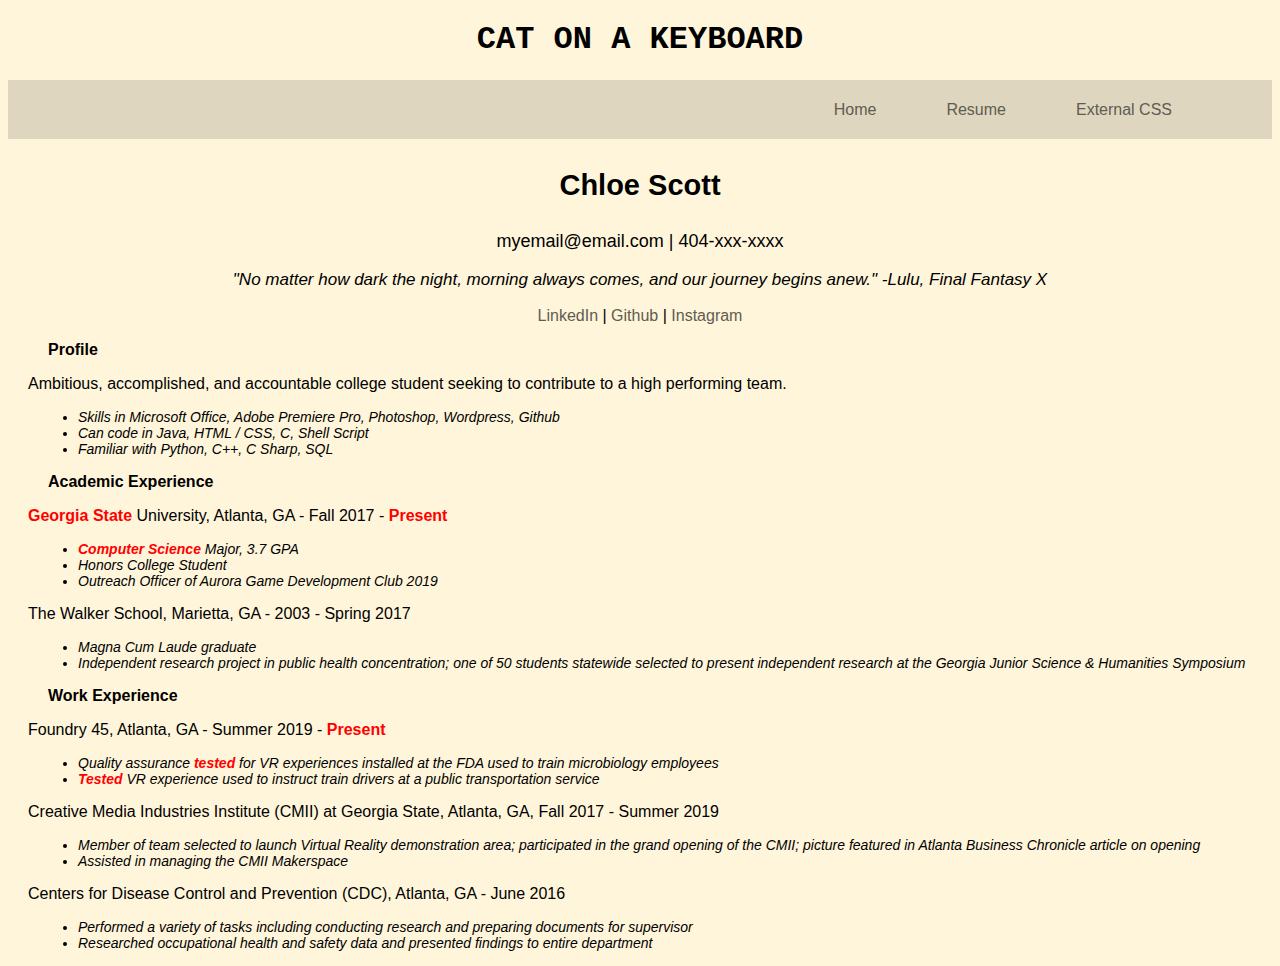
<file: resume.html>
<!DOCTYPE html>
<html lang= "en" >
	<head>
		<title>Cat On A Keyboard</title>
		<link rel="stylesheet" href="stylesheet.css">
		<meta charset="utf-8"/>
	</head>
	<body>
	<!--header-->
		<h1>CAT ON A KEYBOARD</h1>
		
		
	<!--nav bar-->
		<div class = "mytabs">
			<ul class = "amenu">
				<li><a href="https://codd.cs.gsu.edu/~cscott83/Assignments/1/externalcss.html">External CSS</a></li>
				<li><a href="https://codd.cs.gsu.edu/~cscott83/Assignments/1/resume.html">Resume</a></li>
				<li><a href="https://codd.cs.gsu.edu/~cscott83/Assignments/1/index.html">Home</a></li>
			</ul>
		</div>
		
	<!--my resume-->
	<div class = "bigheader">
		<p>Chloe Scott</p>
	</div>
	
	<div class = "subheading">
		<p>myemail@email.com | 404-xxx-xxxx</p>
	</div>
	
	<div class = "favquote">
		<p>"No matter how dark the night, morning always comes, and our journey begins anew." -Lulu, Final Fantasy X</p>
	</div>
	
	<div class = "mylinks">
	<p><a href="https://www.linkedin.com/in/chloereevescott/">LinkedIn</a> | <a href="https://github.com/crscott83">Github</a> | <a href="https://www.instagram.com/instagram/">Instagram</a></p>
	</div>
	
	<div class = "headforsection">
		<p>Profile</p>
	</div>
	
	<div class = "sectiontext">
		<p>Ambitious, accomplished, and accountable college student seeking to contribute to a high performing team.</p>
	</div>
	
	<div class = "sectionlist">
		<div class = "sectionlistcont">
				<ul class = "sectionlistpieces">
						<li>Skills in Microsoft Office, Adobe Premiere Pro, Photoshop, Wordpress, Github</li>
						<li>Can code in Java, HTML / CSS, C, Shell Script</li>
						<li>Familiar with Python, C++, C Sharp, SQL</li>
				</ul>
		</div>
	</div>
	
	<div class = "headforsection">
		<p>Academic Experience</p>
	</div>
	
	<div class = "sectiontext">
		<p><span>Georgia State</span> University, Atlanta, GA - Fall 2017 - <span>Present</span></p>
	</div>
	
	<div class = "sectionlist">
		<div class = "sectionlistcont">
				<ul class = "sectionlistpieces">
						<li><span>Computer Science</span> Major, 3.7 GPA</li>
						<li>Honors College Student</li>
						<li>Outreach Officer of Aurora Game Development Club 2019</li>
				</ul>
		</div>
	</div>
	
	<div class = "sectiontext">
		<p>The Walker School, Marietta, GA - 2003 - Spring 2017</p>
	</div>
	
	<div class = "sectionlist">
		<div class = "sectionlistcont">
				<ul class = "sectionlistpieces">
						<li>Magna Cum Laude graduate</li>
						<li>Independent research project in public health concentration; one of 50 students statewide selected to present independent research at the Georgia Junior Science & Humanities Symposium</li>
				</ul>
		</div>
	</div>
	
	<div class = "headforsection">
		<p>Work Experience</p>
	</div>
	
	<div class = "sectiontext">
		<p>Foundry 45, Atlanta, GA - Summer 2019 - <span>Present</span></p>
	</div>
	
	<div class = "sectionlist">
		<div class = "sectionlistcont">
				<ul class = "sectionlistpieces">
						<li>Quality assurance <span>tested</span> for VR experiences installed at the FDA used to train microbiology employees</li>
						<li><span>Tested</span> VR experience used to instruct train drivers at a public transportation service</li>
				</ul>
		</div>
	</div>
	
	<div class = "sectiontext">
		<p>Creative Media Industries Institute (CMII) at Georgia State, Atlanta, GA, Fall 2017 - Summer 2019</p>
	</div>
	
	<div class = "sectionlist">
		<div class = "sectionlistcont">
				<ul class = "sectionlistpieces">
						<li>Member of team selected to launch Virtual Reality demonstration area; participated in the grand opening of the CMII; picture featured in Atlanta Business Chronicle article on opening</li>
						<li>Assisted in managing the CMII Makerspace</li>
				</ul>
		</div>
	</div>
	
	<div class = "sectiontext">
		<p>Centers for Disease Control and Prevention (CDC), Atlanta, GA - June 2016</p>
	</div>
	
	<div class = "sectionlist">
		<div class = "sectionlistcont">
				<ul class = "sectionlistpieces">
						<li>Performed a variety of tasks including conducting research and preparing documents for supervisor</li>
						<li>Researched occupational health and safety data and presented findings to entire department</li>
				</ul>
		</div>
	</div>
	
	
	
	</body>
</html>
</file>
<file: stylesheet.css>
*{
	background-color: #fff5da;
	font-family: 'Verdana', sans-serif;
}

/*------------------header---------------------*/
h1{
	text-align: center;
	font-family: 'OCR A Std', monospace;
}

/*----------------tabs in the nav bar--------------*/
.mytabs{
	width: 100%;
	background: #dfd6bf; 
	position: sticky;
	float: right;

}

.amenu{
	background: #dfd6bf;
	padding-right: 50px;
}

.amenu li{
	background: #dfd6bf;
	list-style-type: none;
	float: right;

}

.amenu li a{
	background: transparent;
	color: #605C52;
	text-decoration: none;
	display: inline-block;
	padding: 20px;
	padding-top: 5px;
	padding-right: 50px;
	margin: 0px;

}

.amenu li a:hover{
	background: transparent;
	color: #BFB8A4;
}

/*--------------------about me card----------------------*/

.aboutme{
	padding: 20px;
	padding-right: 50px;
	box-shadow: 0 4px 8px 0 rgba(0, 0, 0, 0.2);
	background-color: #DFD6bf;
	width: 42%;
	margin: 20px;
	text-align: center;
	float: right;

}

.generalcard{
	padding-top: 100px;
	padding-right: 120px;
}

.aboutme ul{
	list-style-type: none;
	background-color: #DFD6bf;
	
}

.aboutme li{
	width: auto;
	line-height: 50px;
	border-bottom: 2px solid #201F1b;
	display: block;
	text-align: center;
	background-clip: padding-box;
	background-color: #DFD6bf;
}

.aboutme li a{
	background: transparent;
	color: #605C52;
	text-decoration: none;
}

.aboutme li a:hover{
	background: transparent;
	color: #BFB8A4;
}

.basicsbanner h2{
	background: #807A6D;
	font-weight: lighter;
	color: #dfd6bf;
	font-family: 'OCR A Std', monospace;
}

/*--------------headshot------------------*/
.headshot{
	padding-left: 225px;
	padding-top: 25px;
}

.headshot img{
	width: 35%;
	height: auto;
}

/*------------movie list----------------*/
.generalmovcard{
	padding-top: 50px;
}

.favmovies{
	padding: 10px;
	padding-left: 10px;
	padding-right: 30px;
	box-shadow: 0 4px 8px 0 rgba(0, 0, 0, 0.2);
	background-color: #DFD6bf;
	width: 40%;
	margin: 20px;
	text-align: center;
	float: left;

}

.moviecard ul{
	list-style-type: none;
	background-color: #DFD6bf;
	
}

.moviecard li{
	line-height: 50px;
	border-bottom: 2px solid #201F1b;
	display: block;
	text-align: center;
	background-clip: padding-box;
	background-color: #DFD6bf;
}


/*------------show list-----------------*/
.generalshowcard{
	padding-top: 0px;
	padding-right: 125px;
}

.favshows{
	padding: 10px;
	padding-left: 30px;
	padding-right: 50px;
	box-shadow: 0 4px 8px 0 rgba(0, 0, 0, 0.2);
	background-color: #DFD6bf;
	width: 40%;
	margin: 20px;
	text-align: center;
	float: right;

}

.favshows ol li{
	list-style-type: upper-roman;
	display: list-item;
}



.showcard ol{
	background-color: #DFD6bf;
}

.showcard li{
	line-height: 50px;
	border-bottom: 2px solid #201F1b;
	display: block;
	text-align: center;
	background-clip: padding-box;
	background-color: #DFD6bf;
}

/*------------assignment table-----------------*/

.assigntable{
	width: 80%;
	text-align: center;
	padding-top: 400px;
	padding-left: 130px;
	
}

.assigntable table{
	width: 80%;
	text-align: center;
	border: 1px solid #605C52;
	table-layout: fixed;

}

.assigntable table th{
	text-align: center;
	border: 1px solid #605C52;
}

.assigntable table tr{
	text-align: center;
	border: 1px solid #605C52;
}

.assigntable table td{
	text-align: center;
	border: 1px solid #605C52;
}

.tablebox tr:nth-child(even){
	background-color: #dfd5bf;
}

.tablebox tr:nth-child(odd){
	background-color: #9f9988;
}

table tr:nth-child(even){
	background-color: #dfd5bf;
}

table tr:nth-child(odd){
	background-color: #9f9988;
}

.assignarea tr:nth-child(even){
	background-color: #dfd5bf;
}

.assignarea tr:nth-child(odd){
	background-color: #9f9988;
}

.assigntable table tr:nth-child(even){
	background-color: #dfd5bf;
}

.assigntable table tr:nth-child(odd){
	background-color: #9f9988;
}
	
.assigntable tr.assproj td{
	border:0;
	font-style: italic;

}

table{
	background-color: transparent;
}

tr{
	background-color: transparent;
}

td{
	background-color: transparent;
}

.assigntable tr.assproj{
	background: #9f9988;
	border-collapse: collapse;
}

.tablebox{
	padding-left: 200px;
}

td a{
	background-color: transparent;
	text-decoration: none;
}

th{
	background-color: #9f9988;
}


/*----------link to cs website-------------------*/

.csdept a{
	background: transparent;
	color: #605C52;
	text-decoration: none;
	display: inline-block;
	padding: 20px;
	padding-top: 30px;
	padding-right: 50px;
	margin: 0px;
	padding-left: 575px;

}

/*---------------styling for my resume---------------------------*/
.favquote{
	font-size: 17px;
	text-align: center;
	font-style: italic;
}

.bigheader{
	font-weight: bold;
	font-size: 29px;
	font-family: 'OCR A Std', monospace;
	text-align: center;
	padding-top: 60px;
}

.subheading{
	font-size: 18px;
	text-align: center;
	
}

.headforsection{
	font-weight: bold;
	font-size: 16px;
	padding-left: 40px;
	
}

.sectiontext{
	padding-left: 20px;
}

.sectionlist{
	font-size: 14px;
	font-style: italic;
	padding-left: 30px;
}

.mylinks{
	font-size: 16px;
	color: black;
	text-align: center;
}

.mylinks a{
	color: #605C52;
	text-decoration: none;
}

.mylinks a:hover{
	background: transparent;
	color: #BFB8A4;
}

span{
	color: red;
	font-weight: bold;
	background-color: transparent;
}
</file>
